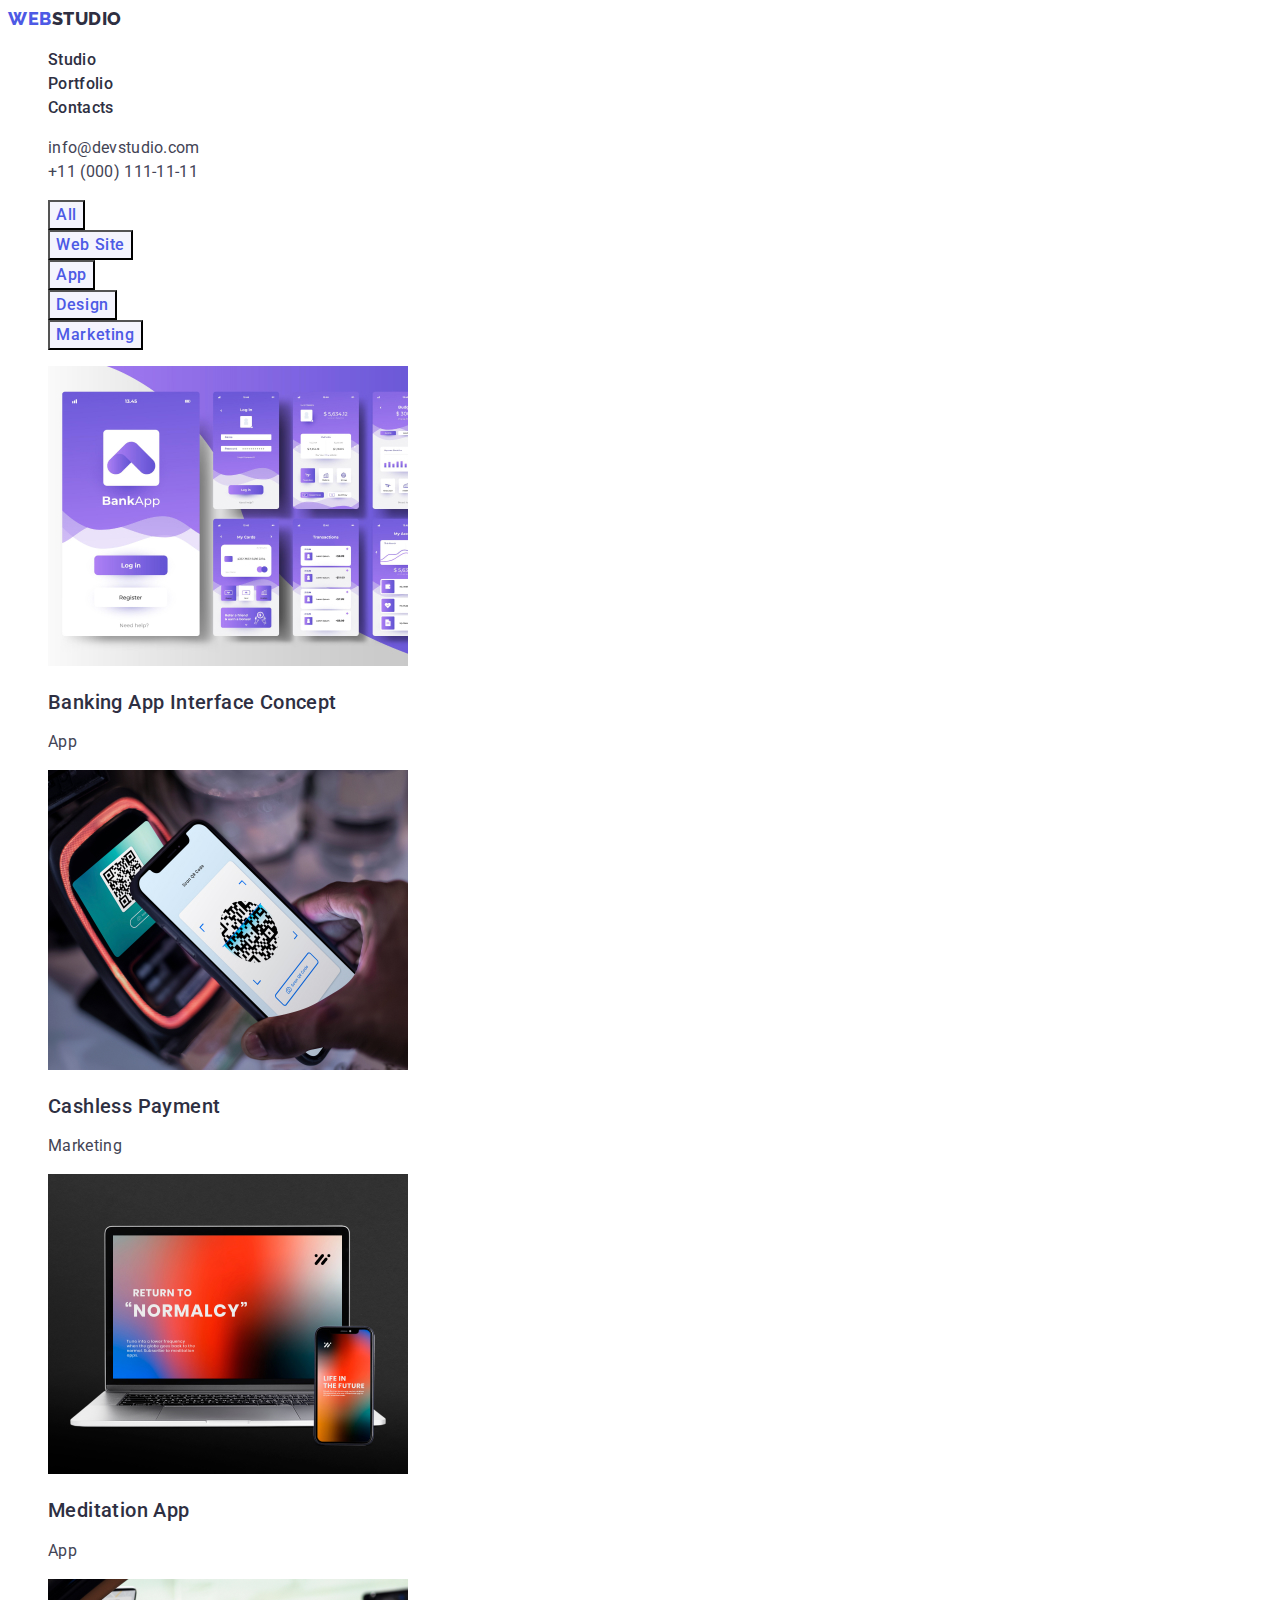
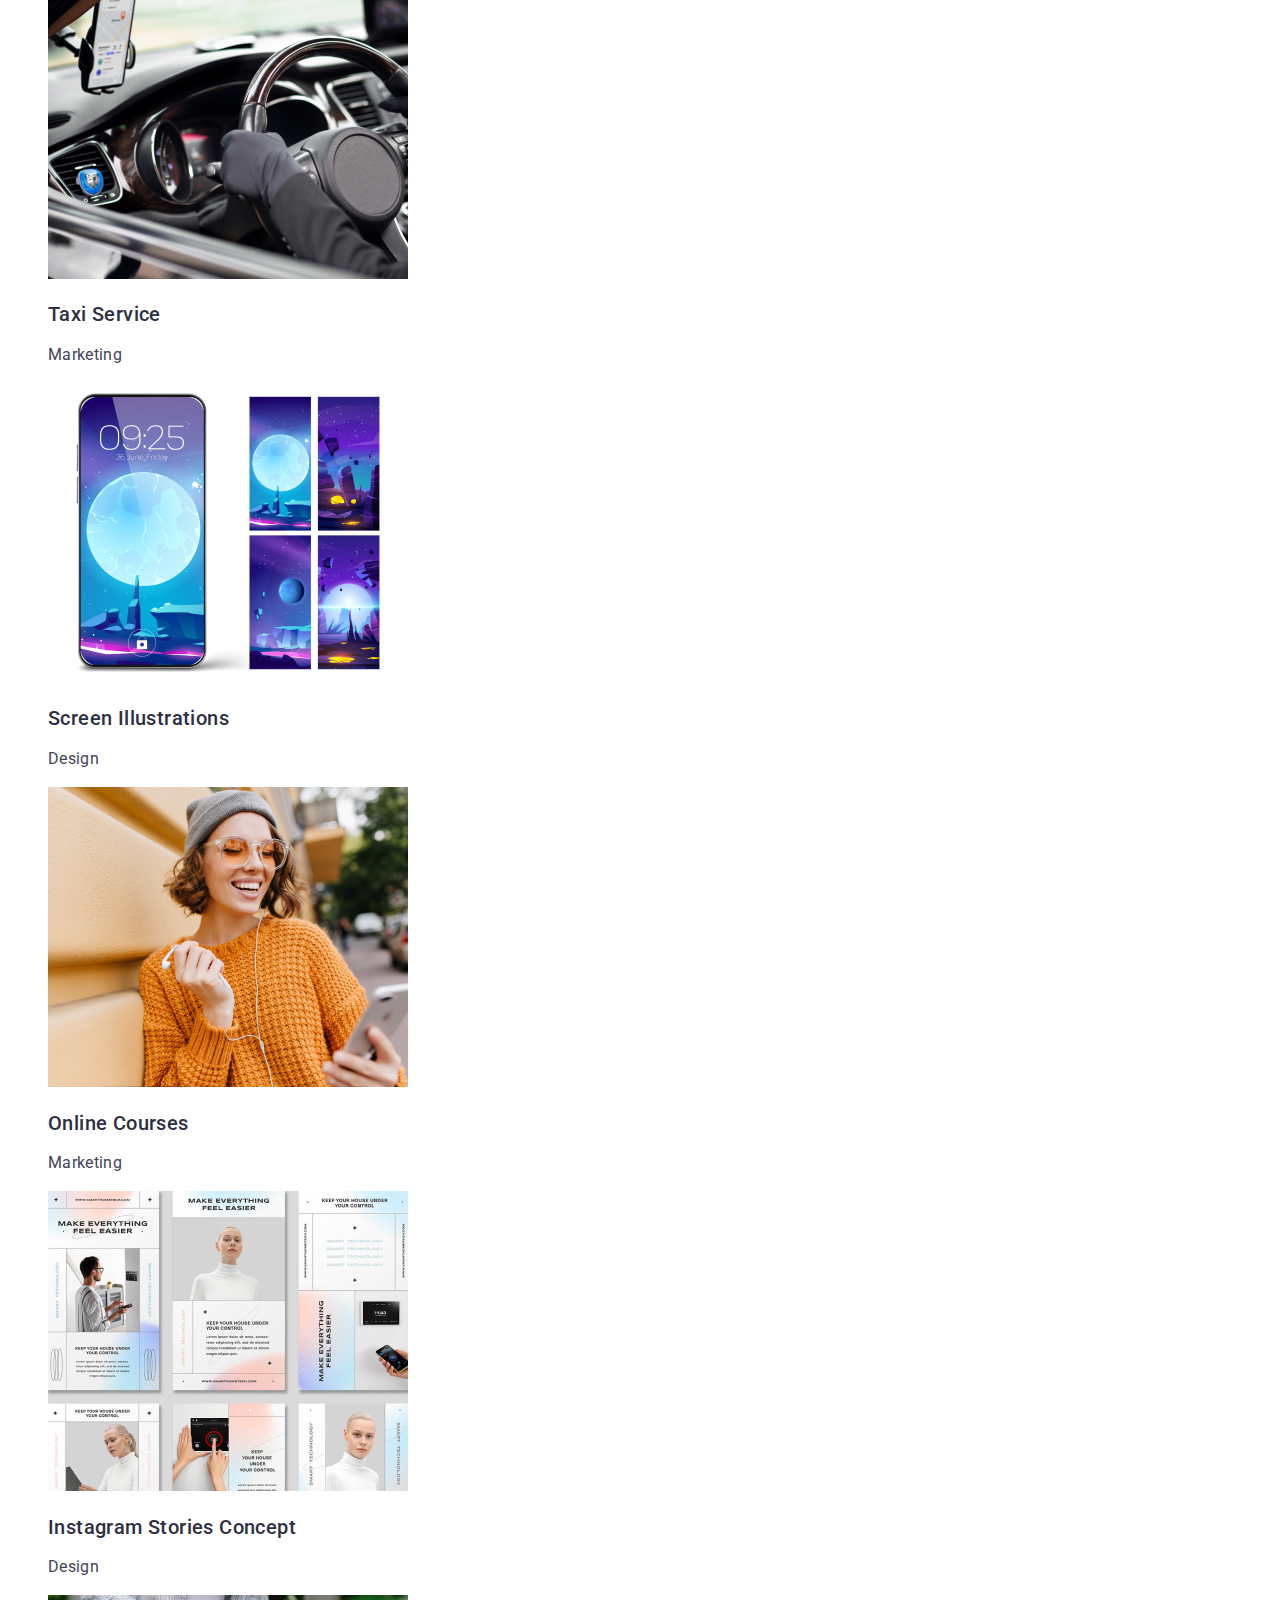
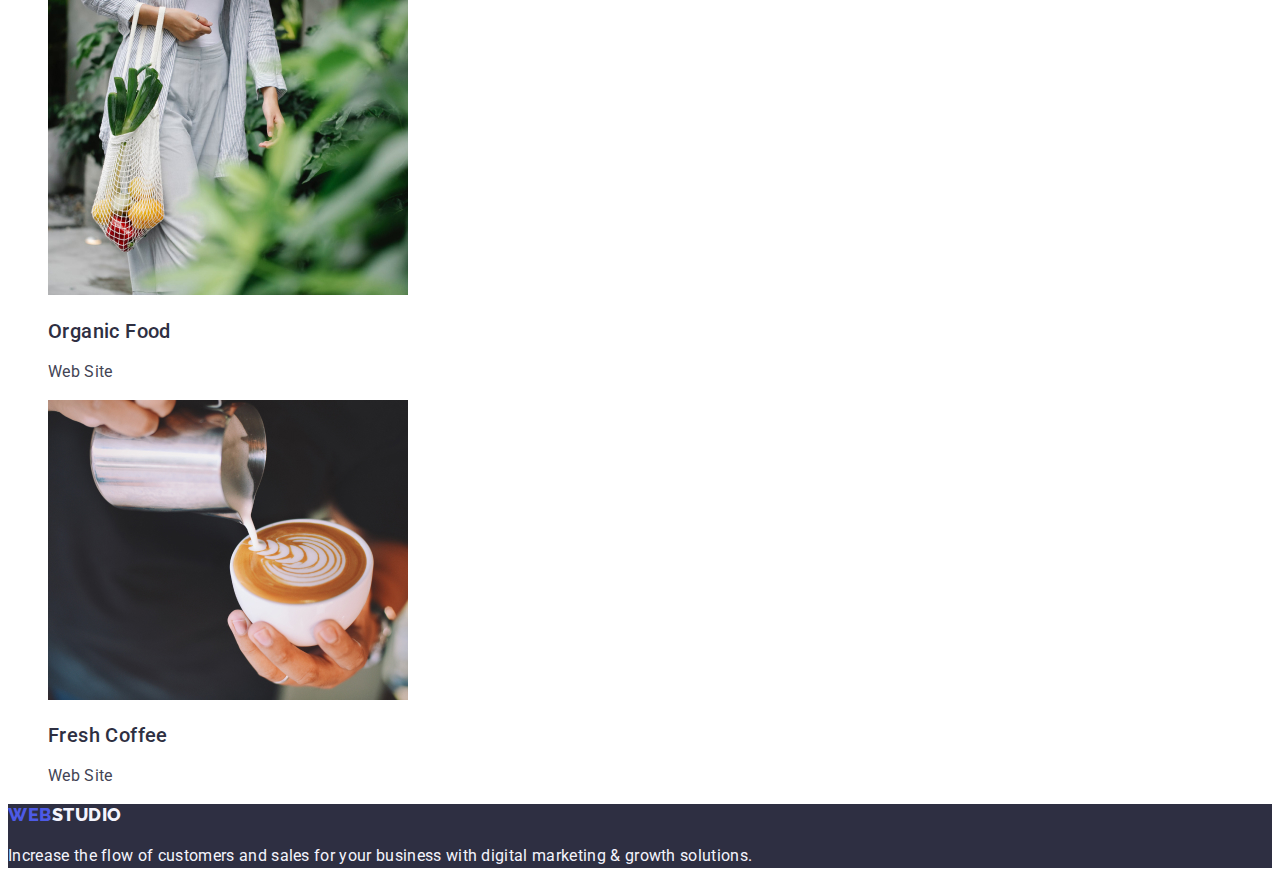
<file: portfolio.html>
<!DOCTYPE html>
<html lang="en">
  <head>
    <meta charset="UTF-8" />
    <meta http-equiv="X-UA-Compatible" content="IE=edge" />
    <meta name="viewport" content="width=device-width, initial-scale=1.0" />
    <title>Studio</title>
    <link rel="stylesheet" href="./css/styles.css" />
    <link rel="preconnect" href="https://fonts.googleapis.com" />
    <link rel="preconnect" href="https://fonts.gstatic.com" crossorigin />
    <link
      href="https://fonts.googleapis.com/css2?family=Raleway:wght@800&family=Roboto:wght@400;500;700;900&display=swap"
      rel="stylesheet"
    />
  </head>
  <body class="page">
    <!-- Header section -->
    <header>
      <nav>
        <a class="logo link" href="./index.html"
          >Web<span class="logo-header">Studio</span></a
        >
        <ul class="list">
          <li class="header-nav-item">
            <a class="header-nav-link link" href="./index.html" target="_blank"
              >Studio</a
            >
          </li>
          <li class="header-nav-item">
            <a
              class="header-nav-link link"
              href="./portfolio.html"
              target="_blank"
              >Portfolio</a
            >
          </li>
          <li class="header-nav-item">
            <a class="header-nav-link link" href="" target="_blank">Contacts</a>
          </li>
        </ul>
      </nav>
      <address class="header-address">
        <ul class="header-address-list list">
          <li>
            <a class="header-address-link link" href="mailto:info@devstudio.com"
              >info@devstudio.com</a
            >
          </li>
          <li>
            <a class="header-address-link link" href="tel:+110001111111"
              >+11 (000) 111-11-11</a
            >
          </li>
        </ul>
      </address>
    </header>

    <!-- Main block-->
    <main>
      <section>
        <h1 class="portfolio-title" hidden>Projects</h1>
        <ul class="list">
          <li>
            <button class="portfolio-button btn" type="button">All</button>
          </li>
          <li>
            <button class="portfolio-button btn" type="button">Web Site</button>
          </li>
          <li>
            <button class="portfolio-button btn" type="button">App</button>
          </li>
          <li>
            <button class="portfolio-button btn" type="button">Design</button>
          </li>
          <li>
            <button class="portfolio-button btn" type="button">
              Marketing
            </button>
          </li>
        </ul>
        <ul class="list">
          <li>
            <a href="" class="link">
              <img
                src="./images/portfolioimg/img.jpg"
                alt="Banking App Interface Concept"
                width="360"
                height="300"
              />
              <h2 class="portfolio-tit">Banking App Interface Concept</h2>
              <p class="portfolio-text">App</p>
            </a>
          </li>
          <li>
            <a href="" class="portfolio-link link">
              <img
                src="./images/portfolioimg/qrcode.jpg"
                alt="Cashless Payment"
                width="360"
                height="300"
              />
              <h2 class="portfolio-tit">Cashless Payment</h2>
              <p class="portfolio-text">Marketing</p>
            </a>
          </li>
          <li>
            <a href="" class="portfolio-link link">
              <img
                src="./images/portfolioimg/phoneandcompucter.jpg"
                alt="Meditation App"
                width="360"
                height="300"
              />
              <h2 class="portfolio-tit">Meditation App</h2>
              <p class="portfolio-text">App</p>
            </a>
          </li>
          <li>
            <a href="" class="portfolio-link link">
              <img
                src="./images/portfolioimg/car.jpg"
                alt="Taxi Service"
                width="360"
                height="300"
              />
              <h2 class="portfolio-tit">Taxi Service</h2>
              <p class="portfolio-text">Marketing</p>
            </a>
          </li>
          <li>
            <a href="" class="portfolio-link link">
              <img
                src="./images/portfolioimg/tab.jpg"
                alt="Screen Illustrations"
                width="360"
                height="300"
              />
              <h2 class="portfolio-tit">Screen Illustrations</h2>
              <p class="portfolio-text">Design</p>
            </a>
          </li>
          <li>
            <a href="" class="portfolio-link link">
              <img
                src="./images/portfolioimg/girl.jpg"
                alt="Online Courses"
                width="360"
                height="300"
              />
              <h2 class="portfolio-tit">Online Courses</h2>
              <p class="portfolio-text">Marketing</p>
            </a>
          </li>
          <li>
            <a href="" class="portfolio-link link">
              <img
                src="./images/portfolioimg/menu.jpg"
                alt="Instagram Stories Concept"
                width="360"
                height="300"
              />
              <h2 class="portfolio-tit">Instagram Stories Concept</h2>
              <p class="portfolio-text">Design</p>
            </a>
          </li>
          <li>
            <a href="" class="portfolio-link link">
              <img
                src="./images/portfolioimg/green.jpg"
                alt="Organic Food"
                width="360"
                height="300"
              />
              <h2 class="portfolio-tit">Organic Food</h2>
              <p class="portfolio-text">Web Site</p>
            </a>
          </li>
          <li>
            <a href="" class="portfolio-link link">
              <img
                src="./images/portfolioimg/coffee.jpg"
                alt="Fresh Coffee"
                width="360"
                height="300"
              />
              <h2 class="portfolio-tit">Fresh Coffee</h2>
              <p class="portfolio-text">Web Site</p>
            </a>
          </li>
        </ul>
      </section>
    </main>

    <!-- Footer section-->
    <footer class="footer">
      <a class="logo link" href="./index.html"
        >Web<span class="logo-footer">Studio</span></a
      >
      <p class="footer-text">
        Increase the flow of customers and sales for your business with digital
        marketing & growth solutions.
      </p>
    </footer>
  </body>
</html>
</file>
<file: css/styles.css>
:root {
  --text-secondary-color: #2e2f42;
  --text-main-color: #434455;
  --text-white-color: #ffffff;
  --text-footer-color: #f4f4fd;
  --text-logo-blue-color: #4d5ae5;
  --text-logo-ligt-color: #f4f4fd;
  --text-logo-dark-color: #2e2f42;
  --text-hover-link-blue: #404bbf;
  --text-button-color: #4d5ae5;
  --text-button-white-color: #ffffff;

  --bg-color: #ffffff;
  --bg-dark-color: #2e2f42;
  --bg-ligt-grey-color: #f4f4fd;

  --bg-btn-hero: #4d5ae5;
  --bg-btn-hover: #404bbf;

  --bg-btn-filtres: #f4f4fd;
  --bg-btn-hover-filtres: #404bbf;

  --border-color-filtres-btn: #e7e9fc;
}

/* Common stules */

body {
  font-family: "Roboto", sans-serif;
  font-weight: 500;
  font-size: 16px;
  line-height: 1.5;
  letter-spacing: 0.02em;
  color: var(--text-main-color);
  background-color: var(--bg-color);
}

.link {
  text-decoration: none;
}

.list {
  list-style: none;
}

.btn {
  font-family: inherit;
  cursor: pointer;
}

/* Logo */

.logo {
  font-family: "Raleway", sans-serif;
  font-weight: 800;
  font-size: 18px;
  line-height: 1.17;
  letter-spacing: 0.03em;
  text-transform: uppercase;
  color: var(--text-logo-blue-color);
}

.logo-header {
  color: var(--text-logo-dark-color);
}

.logo-footer {
  color: var(--text-logo-ligt-color);
}

/* Section-text */

.section2h2 {
  font-weight: 700;
  font-size: 36px;
  line-height: 1.11;
  text-align: center;
  letter-spacing: 0.02em;
  text-transform: capitalize;
  color: var(--text-secondary-color);
}

/* Header */

.header-logo-click {
  color: var(--text-secondary-color);
}
.header-nav-item {
  color: var(--bg-btn-hover);
}

.header-nav-link:hover,
.header-nav-link:focus {
  color: var(--text-hover-link-blue);
}
.header-nav-link {
  color: var(--bg-dark-color);
}

.header-address {
  font-style: normal;
}

.header-address-link {
  font-weight: 400;
  color: var(--text-main-color);
}

.header-address-link:hover,
.header-address-link:focus {
  color: var(--text-hover-link-blue);
}

/* Main */

/* Hero section */

.hero {
  background-color: var(--bg-dark-color);
}

.hero-h {
  font-weight: 700;
  font-size: 56px;
  line-height: 1.07;
  text-align: center;
  letter-spacing: 0.02em;
  color: var(--text-white-color);
}

.hero-button {
  font-weight: 500;
  font-size: 16px;
  line-height: 1.5;
  letter-spacing: 0.04em;
  color: var(--text-white-color);
  background-color: var(--bg-btn-hero);
}

.hero-button:hover,
.hero-button:focus {
  background-color: var(--bg-btn-hover);
}

/* Features section */

.section-h {
  letter-spacing: 0.02em;
  font-size: 36px;
  line-height: 1.11;
  text-align: center;
  text-transform: capitalize;
  color: #2e2f42;
}

.section-logo {
  font-weight: 500;
  font-size: 20px;
  line-height: 1.2;
  letter-spacing: 0.02em;
  color: var(--text-secondary-color);
}

.section-p {
  font-weight: 400;
  letter-spacing: 0.02em;
}

/* What are we doing section */

/* Our Team section */

.team {
  background-color: var(--bg-ligt-grey-color);
}
.team-li {
  background-color: #ffffff;
}

.team-list {
}

.team-item {
  background-color: var(--bg-color);
}

.team-image {
}

.team-subtitle {
  font-weight: 500;
  font-size: 20px;
  line-height: 1.2;
  letter-spacing: 0.02em;
  text-align: center;
  color: var(--text-secondary-color);
}

.team-text {
  font-weight: 400;
  text-align: center;
}

/* Footer section */

.footer {
  background-color: var(--bg-dark-color);
}

.footer-text {
  font-weight: 400;
  color: var(--text-footer-color);
}

/* Portfolio */

.portfolio-title {
  letter-spacing: 0.02em;
}

.portfolio-button {
  font-weight: 500;
  font-size: 16px;
  line-height: 1.5;
  letter-spacing: 0.04em;
  color: var(--text-button-color);
  background-color: var(--bg-btn-filtres);
}

.portfolio-button:hover,
.portfolio-button:focus {
  color: var(--text-button-white-color);
  background-color: var(--bg-btn-hover-filtres);
}

.portfolio-tit {
  font-weight: 500;
  font-size: 20px;
  line-height: 1.2;
  letter-spacing: 0.02em;
  color: var(--text-secondary-color);
}

.portfolio-text {
  font-weight: 400;
  color: var(--text-main-color);
}
</file>
